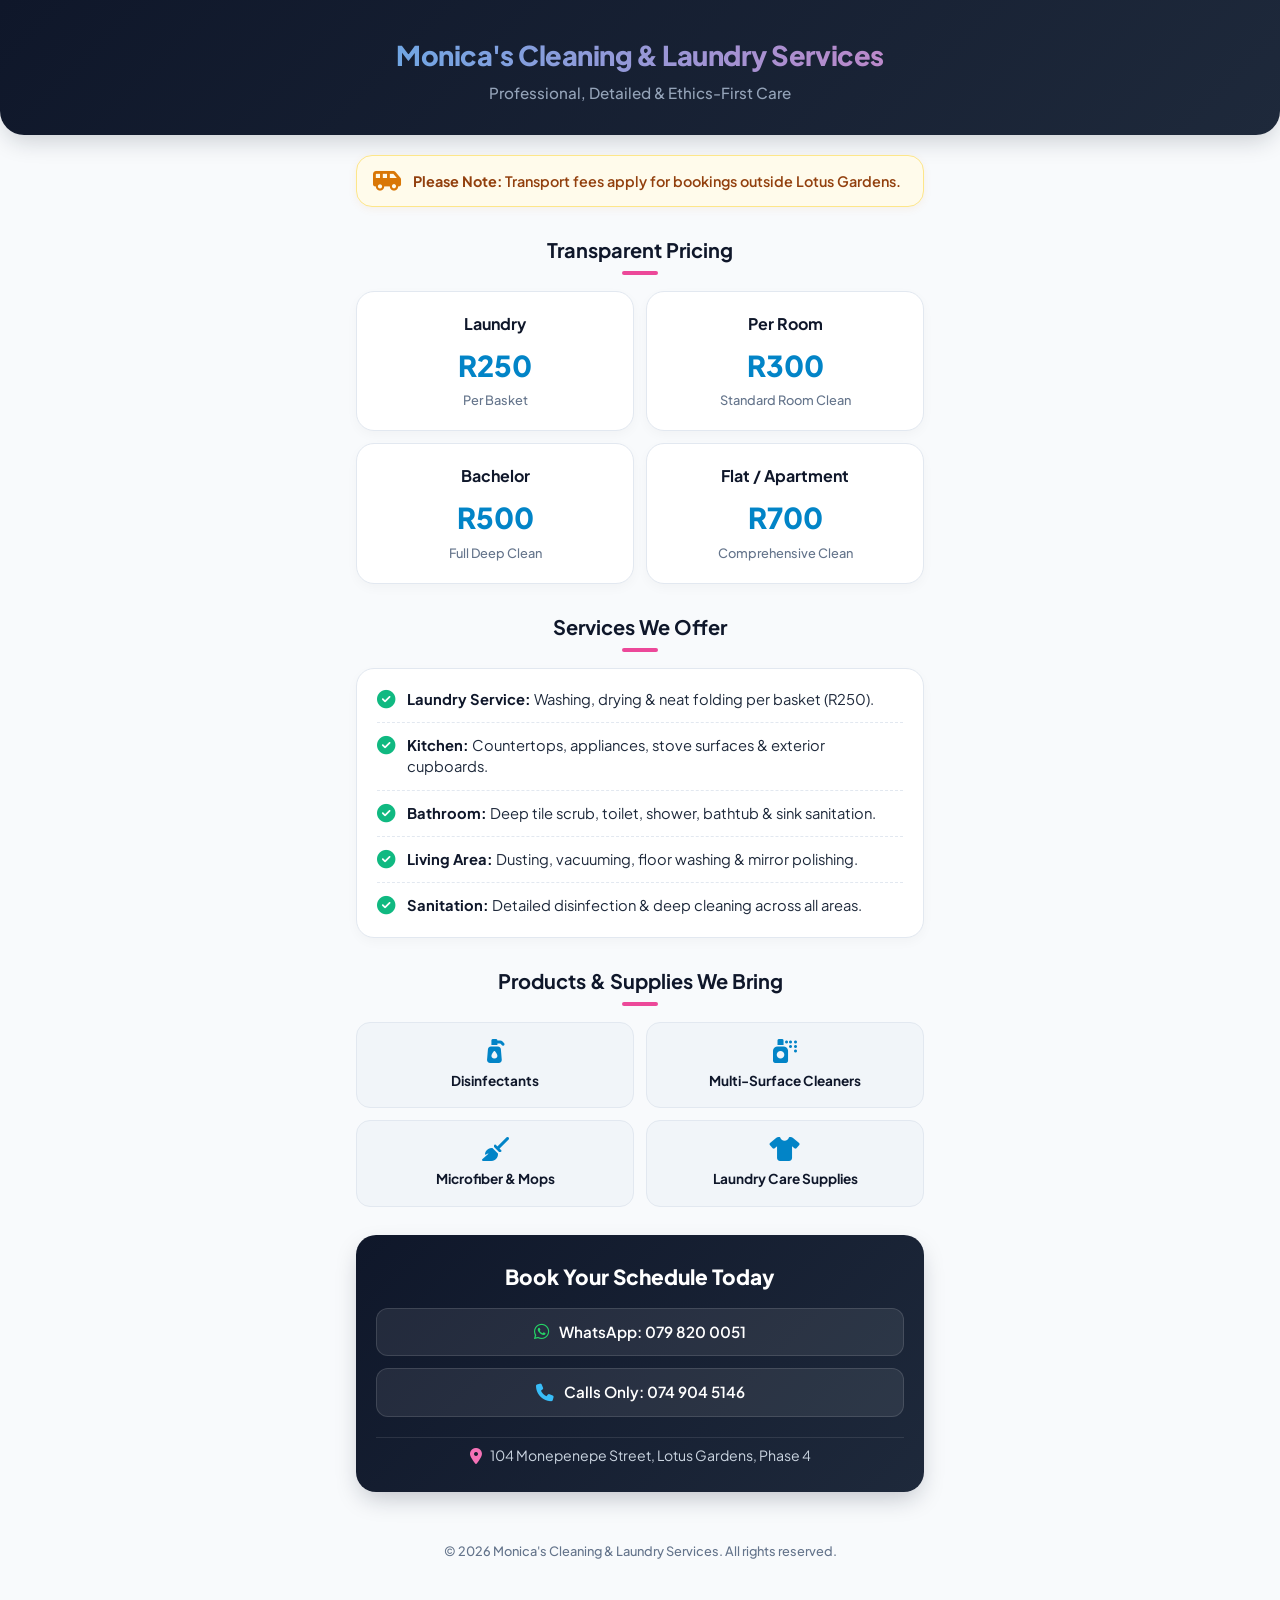
<file: index.html>
<!DOCTYPE html>
<html lang="en">
<head>
    <meta charset="UTF-8">
    <meta name="viewport" content="width=device-width, initial-scale=1.0">
    <title>Monica's Cleaning & Laundry Services | Professional Care</title>
    
    <!-- Google Fonts -->
    <link rel="preconnect" href="https://fonts.googleapis.com">
    <link rel="preconnect" href="https://fonts.gstatic.com" crossorigin>
    <link href="https://fonts.googleapis.com/css2?family=Plus+Jakarta+Sans:wght@400;500;600;700;800&display=swap" rel="stylesheet">
    
    <!-- FontAwesome Icons -->
    <link rel="stylesheet" href="https://cdnjs.cloudflare.com/ajax/libs/font-awesome/6.5.1/css/all.min.css">
    
    <style>
        :root {
            --primary: #0f172a;
            --brand-blue: #0284c7;
            --brand-pink: #ec4899;
            --bg-main: #f8fafc;
            --card-bg: #ffffff;
            --text-main: #1e293b;
            --text-muted: #64748b;
            --border-light: #e2e8f0;
        }

        * {
            box-sizing: border-box;
            margin: 0;
            padding: 0;
            font-family: 'Plus Jakarta Sans', sans-serif;
            -webkit-tap-highlight-color: transparent;
        }

        body {
            background-color: var(--bg-main);
            color: var(--text-main);
            line-height: 1.5;
            padding-bottom: 40px;
        }

        /* Header Bar */
        header {
            background: linear-gradient(135deg, #0f172a 0%, #1e293b 100%);
            color: white;
            padding: 35px 20px 30px;
            text-align: center;
            border-bottom-left-radius: 24px;
            border-bottom-right-radius: 24px;
            box-shadow: 0 10px 25px -5px rgba(15, 23, 42, 0.2);
        }

        header h1 {
            font-size: 1.7rem;
            font-weight: 800;
            letter-spacing: -0.02em;
            margin-bottom: 6px;
            background: linear-gradient(to right, #38bdf8, #f472b6);
            -webkit-background-clip: text;
            -webkit-text-fill-color: transparent;
        }

        header p {
            font-size: 0.95rem;
            color: #94a3b8;
            font-weight: 500;
        }

        .container {
            max-width: 600px;
            margin: 0 auto;
            padding: 20px 16px;
        }

        /* Notice Banner */
        .transport-notice {
            background-color: #fffbeb;
            border: 1.5px solid #fde68a;
            border-radius: 16px;
            padding: 14px 16px;
            margin-bottom: 24px;
            display: flex;
            align-items: center;
            gap: 12px;
            box-shadow: 0 2px 8px rgba(217, 119, 6, 0.08);
        }

        .transport-notice i {
            color: #d97706;
            font-size: 1.4rem;
            flex-shrink: 0;
        }

        .transport-notice p {
            color: #92400e;
            font-size: 0.9rem;
            font-weight: 600;
            line-height: 1.4;
        }

        /* Section Headlines */
        .section-title {
            font-size: 1.25rem;
            font-weight: 700;
            color: var(--primary);
            text-align: center;
            margin: 28px 0 16px;
            position: relative;
        }

        .section-title::after {
            content: '';
            display: block;
            width: 36px;
            height: 4px;
            background: var(--brand-pink);
            margin: 6px auto 0;
            border-radius: 2px;
        }

        /* Pricing Cards Grid */
        .pricing-grid {
            display: grid;
            grid-template-columns: repeat(2, 1fr);
            gap: 12px;
            margin-bottom: 24px;
        }

        .price-card {
            background: var(--card-bg);
            border-radius: 18px;
            padding: 20px 14px;
            text-align: center;
            border: 1px solid var(--border-light);
            box-shadow: 0 4px 12px rgba(0, 0, 0, 0.03);
            transition: transform 0.2s ease;
        }

        .price-card h3 {
            font-size: 1rem;
            font-weight: 700;
            color: var(--primary);
            margin-bottom: 8px;
        }

        .price-card .price {
            font-size: 1.8rem;
            font-weight: 800;
            color: var(--brand-blue);
            margin-bottom: 4px;
        }

        .price-card .desc {
            font-size: 0.8rem;
            color: var(--text-muted);
            font-weight: 500;
        }

        /* Room Features List */
        .features-card {
            background: var(--card-bg);
            border-radius: 18px;
            padding: 20px;
            border: 1px solid var(--border-light);
            box-shadow: 0 4px 12px rgba(0, 0, 0, 0.03);
            margin-bottom: 24px;
        }

        .feature-item {
            display: flex;
            align-items: flex-start;
            gap: 12px;
            padding: 12px 0;
            border-bottom: 1px dashed var(--border-light);
        }

        .feature-item:last-child {
            border-bottom: none;
            padding-bottom: 0;
        }

        .feature-item:first-child {
            padding-top: 0;
        }

        .feature-item i {
            color: #10b981;
            font-size: 1.15rem;
            margin-top: 2px;
            flex-shrink: 0;
        }

        .feature-item div {
            font-size: 0.92rem;
            color: var(--text-main);
            line-height: 1.45;
        }

        .feature-item strong {
            color: var(--primary);
            font-weight: 700;
        }

        /* Products Grid */
        .supplies-grid {
            display: grid;
            grid-template-columns: repeat(2, 1fr);
            gap: 12px;
            margin-bottom: 28px;
        }

        .supply-item {
            background: #f1f5f9;
            padding: 16px 12px;
            border-radius: 14px;
            text-align: center;
            border: 1px solid #e2e8f0;
        }

        .supply-item i {
            font-size: 1.5rem;
            color: var(--brand-blue);
            margin-bottom: 8px;
            display: block;
        }

        .supply-item span {
            font-size: 0.85rem;
            font-weight: 700;
            color: var(--primary);
            display: block;
        }

        /* Booking / Contact Card */
        .contact-card {
            background: linear-gradient(135deg, #0f172a 0%, #1e293b 100%);
            color: white;
            border-radius: 20px;
            padding: 26px 20px;
            text-align: center;
            box-shadow: 0 10px 25px -5px rgba(15, 23, 42, 0.25);
        }

        .contact-card h2 {
            font-size: 1.3rem;
            font-weight: 800;
            margin-bottom: 16px;
            color: #ffffff;
        }

        .contact-methods {
            display: flex;
            flex-direction: column;
            gap: 12px;
            margin-bottom: 20px;
        }

        .contact-box {
            background: rgba(255, 255, 255, 0.08);
            border: 1px solid rgba(255, 255, 255, 0.12);
            padding: 12px 16px;
            border-radius: 12px;
            display: flex;
            align-items: center;
            justify-content: center;
            gap: 10px;
            font-size: 0.95rem;
            font-weight: 600;
            text-decoration: none;
            color: white;
        }

        .contact-box i {
            font-size: 1.1rem;
        }

        .contact-box.whatsapp i {
            color: #25d366;
        }

        .contact-box.calls i {
            color: #38bdf8;
        }

        .location-info {
            font-size: 0.88rem;
            color: #cbd5e1;
            display: flex;
            align-items: center;
            justify-content: center;
            gap: 8px;
            line-height: 1.4;
            padding-top: 8px;
            border-top: 1px solid rgba(255, 255, 255, 0.1);
        }

        .location-info i {
            color: #f472b6;
            font-size: 1rem;
            flex-shrink: 0;
        }

        footer {
            text-align: center;
            margin-top: 30px;
            font-size: 0.8rem;
            color: var(--text-muted);
            font-weight: 500;
        }
    </style>
</head>
<body>

    <header>
        <h1>Monica's Cleaning & Laundry Services</h1>
        <p>Professional, Detailed & Ethics-First Care</p>
    </header>

    <div class="container">

        <!-- Transport Notice -->
        <div class="transport-notice">
            <i class="fa-solid fa-van-shuttle"></i>
            <p><strong>Please Note:</strong> Transport fees apply for bookings outside Lotus Gardens.</p>
        </div>

        <!-- Pricing Section -->
        <h2 class="section-title">Transparent Pricing</h2>
        <div class="pricing-grid">
            <div class="price-card">
                <h3>Laundry</h3>
                <div class="price">R250</div>
                <div class="desc">Per Basket</div>
            </div>
            <div class="price-card">
                <h3>Per Room</h3>
                <div class="price">R300</div>
                <div class="desc">Standard Room Clean</div>
            </div>
            <div class="price-card">
                <h3>Bachelor</h3>
                <div class="price">R500</div>
                <div class="desc">Full Deep Clean</div>
            </div>
            <div class="price-card">
                <h3>Flat / Apartment</h3>
                <div class="price">R700</div>
                <div class="desc">Comprehensive Clean</div>
            </div>
        </div>

        <!-- What We Clean -->
        <h2 class="section-title">Services We Offer</h2>
        <div class="features-card">
            <div class="feature-item">
                <i class="fa-solid fa-circle-check"></i>
                <div><strong>Laundry Service:</strong> Washing, drying & neat folding per basket (R250).</div>
            </div>
            <div class="feature-item">
                <i class="fa-solid fa-circle-check"></i>
                <div><strong>Kitchen:</strong> Countertops, appliances, stove surfaces & exterior cupboards.</div>
            </div>
            <div class="feature-item">
                <i class="fa-solid fa-circle-check"></i>
                <div><strong>Bathroom:</strong> Deep tile scrub, toilet, shower, bathtub & sink sanitation.</div>
            </div>
            <div class="feature-item">
                <i class="fa-solid fa-circle-check"></i>
                <div><strong>Living Area:</strong> Dusting, vacuuming, floor washing & mirror polishing.</div>
            </div>
            <div class="feature-item">
                <i class="fa-solid fa-circle-check"></i>
                <div><strong>Sanitation:</strong> Detailed disinfection & deep cleaning across all areas.</div>
            </div>
        </div>

        <!-- Equipment Section -->
        <h2 class="section-title">Products & Supplies We Bring</h2>
        <div class="supplies-grid">
            <div class="supply-item">
                <i class="fa-solid fa-pump-soap"></i>
                <span>Disinfectants</span>
            </div>
            <div class="supply-item">
                <i class="fa-solid fa-spray-can"></i>
                <span>Multi-Surface Cleaners</span>
            </div>
            <div class="supply-item">
                <i class="fa-solid fa-broom"></i>
                <span>Microfiber & Mops</span>
            </div>
            <div class="supply-item">
                <i class="fa-solid fa-shirt"></i>
                <span>Laundry Care Supplies</span>
            </div>
        </div>

        <!-- Contact Section -->
        <div class="contact-card">
            <h2>Book Your Schedule Today</h2>
            
            <div class="contact-methods">
                <a href="https://wa.me/27798200051" class="contact-box whatsapp">
                    <i class="fa-brands fa-whatsapp"></i>
                    <span>WhatsApp: 079 820 0051</span>
                </a>
                <a href="tel:0749045146" class="contact-box calls">
                    <i class="fa-solid fa-phone"></i>
                    <span>Calls Only: 074 904 5146</span>
                </a>
            </div>

            <div class="location-info">
                <i class="fa-solid fa-location-dot"></i>
                <span>104 Monepenepe Street, Lotus Gardens, Phase 4</span>
            </div>
        </div>

    </div>

    <footer>
        &copy; 2026 Monica's Cleaning & Laundry Services. All rights reserved.
    </footer>

</body>
</html>
</file>
